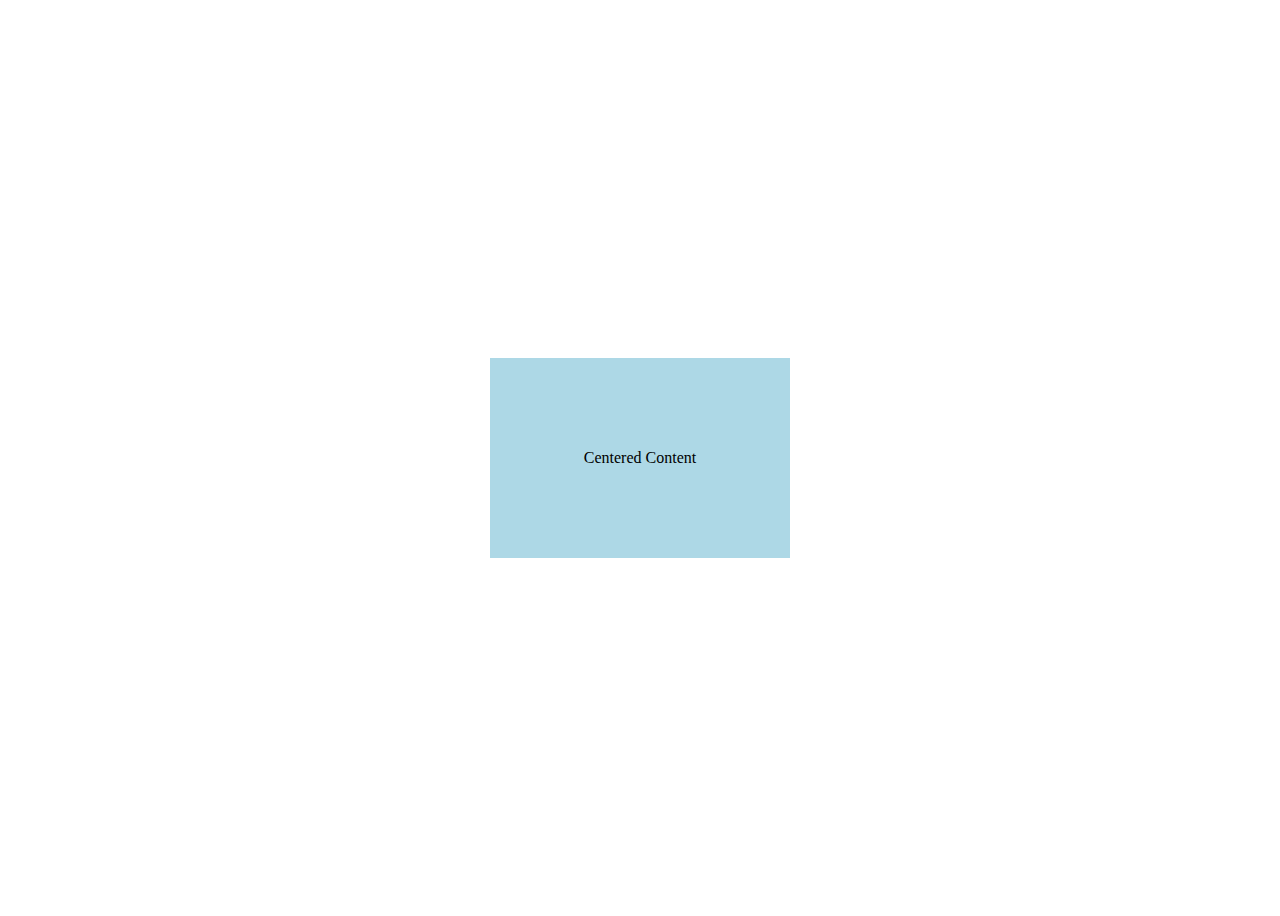
<file: Q03.html>
<!DOCTYPE html>
<html lang="en">
<head>
    <meta charset="UTF-8">
    <meta name="viewport" content="width=device-width, initial-scale=1.0">
    <title>Center Div Using Flexbox</title>
    <style>
        /* Flexbox container */
        .container {
            display: flex;              /* Enables Flexbox */
            justify-content: center;    /* Centers horizontally */
            align-items: center;        /* Centers vertically */
            height: 100vh;              /* Sets the container height to 100% of the viewport */
        }

        /* The div to be centered */
        .content {
            width: 300px;
            height: 200px;
            background-color: lightblue;
            text-align: center;
            line-height: 200px;  /* Centers text vertically within the div */
        }
    </style>
</head>
<body>

    <div class="container">
        <div class="content">Centered Content</div>
    </div>

</body>
</html>
</file>
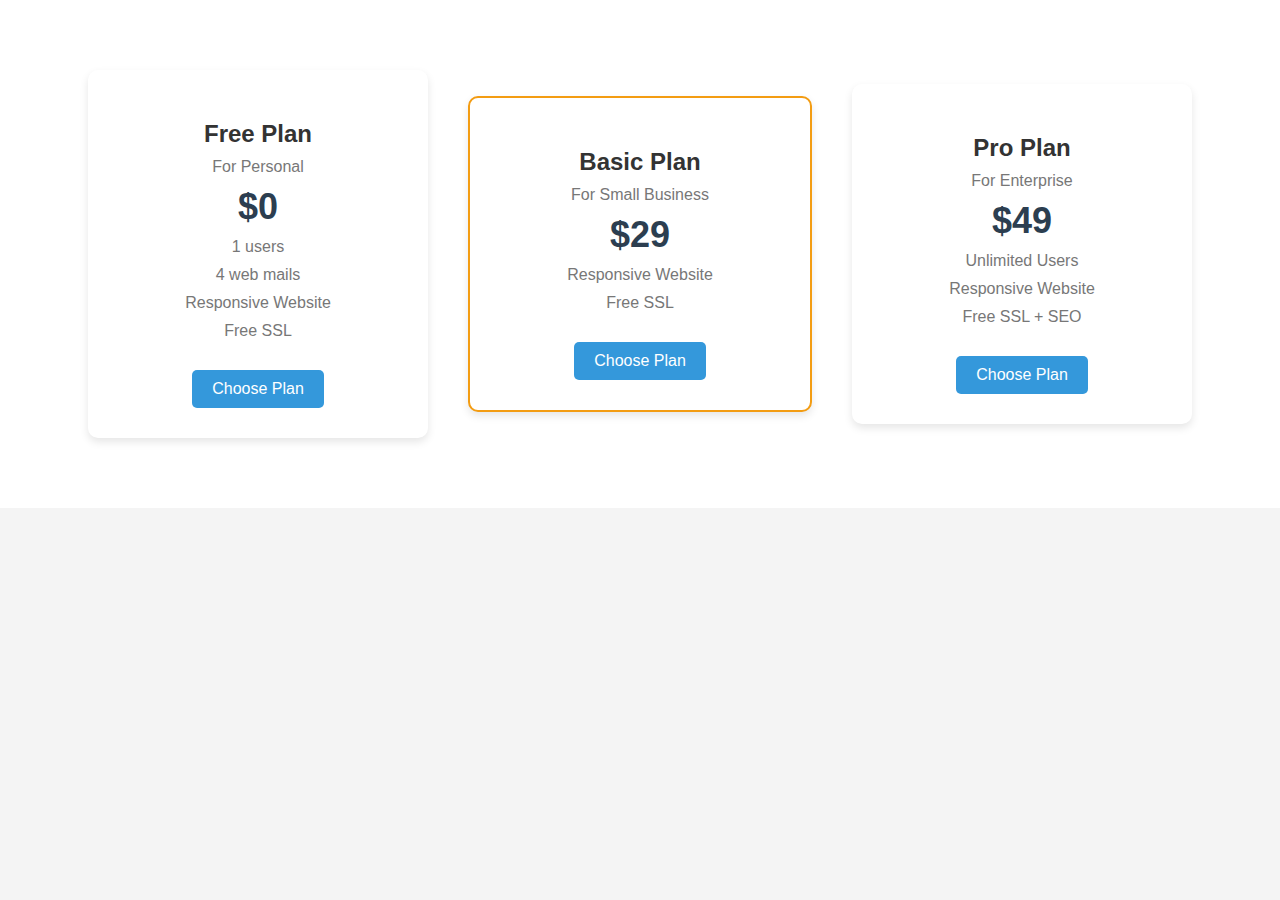
<file: Q04.html>
<!DOCTYPE html>
<html lang="en">
<head>
    <meta charset="UTF-8">
    <meta name="viewport" content="width=device-width, initial-scale=1.0">
    <title>Pricing Plans</title>
    <style>
        body {
            font-family: Arial, sans-serif;
            background-color: #f4f4f4;
            margin: 0;
            padding: 0;
        }

        /* Container for the pricing section */
        .pricing-section {
            display: flex;
            justify-content: center;
            align-items: center;
            flex-wrap: wrap;
            padding: 50px 20px;
            background-color: #fff;
        }

        .pricing-plan {
            background-color: #fff;
            border-radius: 10px;
            box-shadow: 0 4px 8px rgba(0, 0, 0, 0.1);
            margin: 20px;
            text-align: center;
            padding: 30px;
            width: 280px;
            transition: transform 0.3s ease-in-out;
        }
        

        .pricing-plan:hover {
            transform: translateY(-10px);
        }

        .pricing-plan h2 {
            font-size: 24px;
            margin-bottom: 10px;
            color: #333;
        }

        .pricing-plan p {
            font-size: 16px;
            color: #777;
            margin: 10px 0;
        }

        .price {
            font-size: 36px;
            font-weight: bold;
            color: #2c3e50;
        }

        .button {
            background-color: #3498db;
            color: white;
            padding: 10px 20px;
            border: none;
            border-radius: 5px;
            cursor: pointer;
            text-decoration: none;
            font-size: 16px;
            margin-top: 20px;
            display: inline-block;
        }

        .button:hover {
            background-color: #2980b9;
        }

        /* Different color for premium plan */
        .premium {
            border: 2px solid #f39c12;
        }

    </style>
</head>
<body>

    <section class="pricing-section">
        <div class="pricing-plan">
            <h2>Free Plan</h2>
            <p>For Personal</p>
            <div class="price">$0</div>
            <p>1 users</p>
            <p>4 web mails</p>
            <p>Responsive Website</p>
            <p>Free SSL</p>
            <a href="#" class="button">Choose Plan</a>
        </div>

        <div class="pricing-plan premium">
            <h2>Basic Plan</h2>
            <p>For Small Business </p>
            <div class="price">$29</div>
            <p>Responsive Website</p>
            <p>Free SSL</p>
            <a href="#" class="button">Choose Plan</a>
        </div>

        <div class="pricing-plan">
            <h2>Pro Plan</h2>
            <p>For Enterprise</p>
            <div class="price">$49</div>
            <p>Unlimited Users</p>
            <p>Responsive Website</p>
            <p>Free SSL + SEO </p>
            <a href="#" class="button">Choose Plan</a>
        </div>
    </section>

</body>
</html>
</file>
